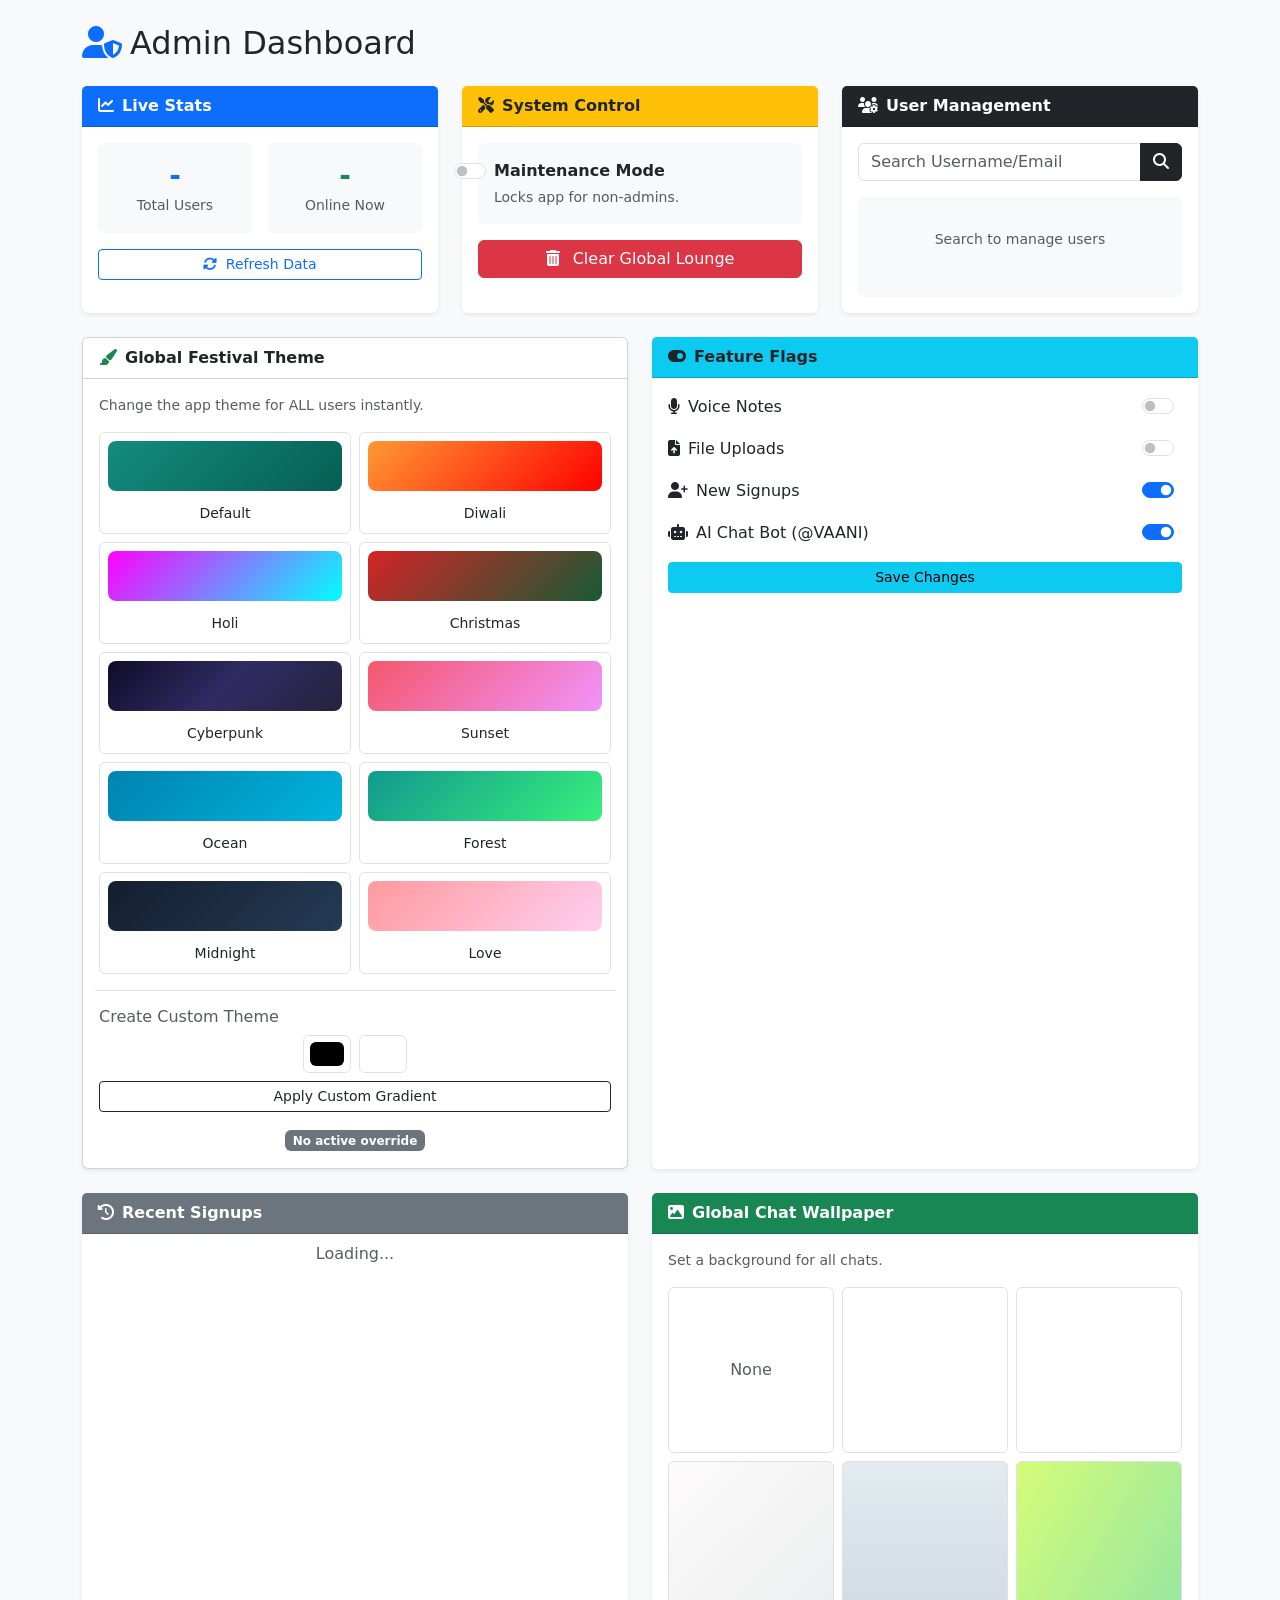
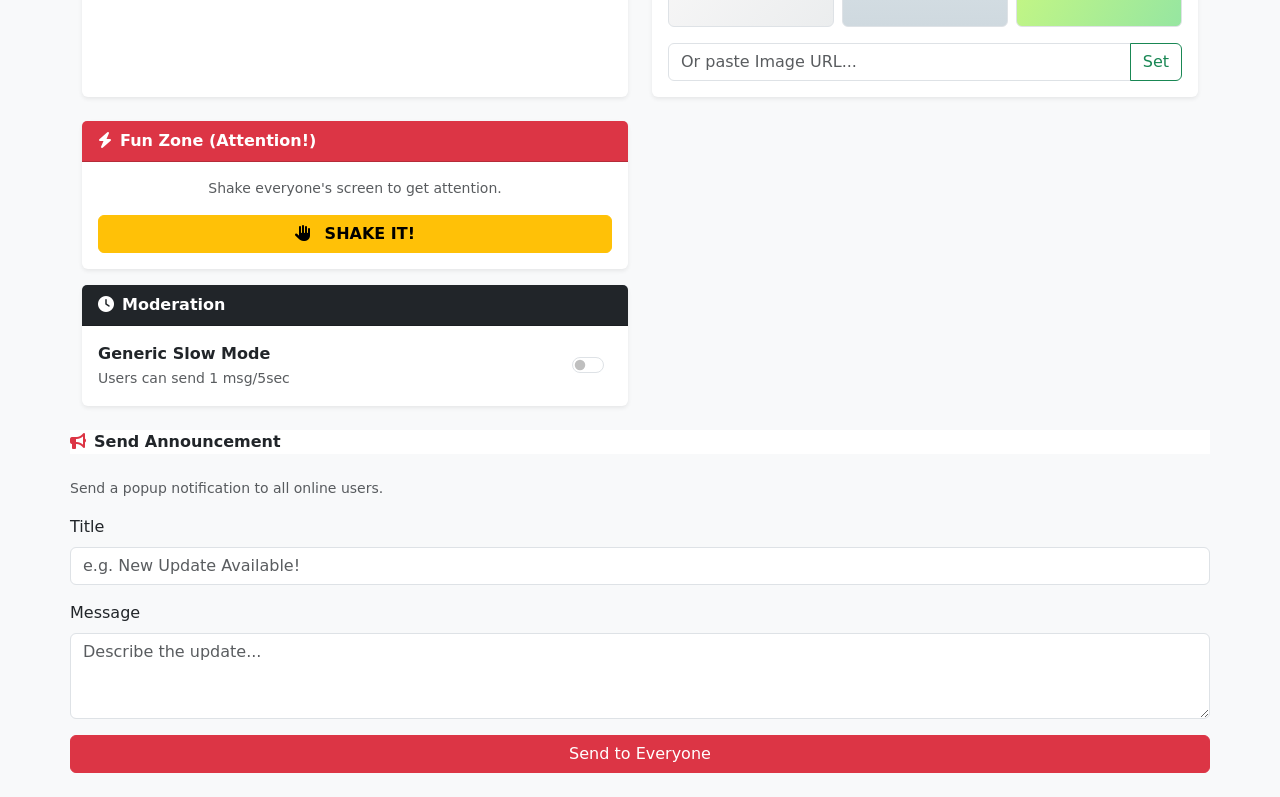
<file: templates/admin.html>
<!DOCTYPE html>
<html lang="en">

<head>
    <meta charset="UTF-8">
    <meta name="viewport" content="width=device-width, initial-scale=1.0">
    <title>VAANI Admin Dashboard</title>
    <link href="https://cdn.jsdelivr.net/npm/bootstrap@5.3.0/dist/css/bootstrap.min.css" rel="stylesheet">
    <link rel="stylesheet" href="https://cdnjs.cloudflare.com/ajax/libs/font-awesome/6.4.0/css/all.min.css">
    <style>
        body {
            background-color: #f8f9fa;
        }

        .admin-card {
            cursor: pointer;
            transition: transform 0.2s;
        }

        .admin-card:hover {
            transform: translateY(-5px);
        }

        .theme-preview {
            width: 100%;
            height: 50px;
            border-radius: 8px;
            margin-bottom: 10px;
        }
    </style>
</head>

<body class="p-4">
    <div class="container">
        <h2 class="mb-4"><i class="fas fa-user-shield text-primary me-2"></i>Admin Dashboard</h2>

        <div class="row g-4">
            <!-- System Statistics -->
            <div class="col-md-4">
                <div class="card shadow-sm h-100 border-0">
                    <div class="card-header bg-primary text-white fw-bold"><i class="fas fa-chart-line me-2"></i>Live
                        Stats</div>
                    <div class="card-body text-center">
                        <div class="row g-3">
                            <div class="col-6">
                                <div class="p-3 bg-light rounded">
                                    <h3 class="fw-bold text-primary mb-0" id="total-users">-</h3>
                                    <small class="text-muted">Total Users</small>
                                </div>
                            </div>
                            <div class="col-6">
                                <div class="p-3 bg-light rounded">
                                    <h3 class="fw-bold text-success mb-0" id="online-users">-</h3>
                                    <small class="text-muted">Online Now</small>
                                </div>
                            </div>
                            <div class="col-12">
                                <button class="btn btn-outline-primary w-100 btn-sm" onclick="refreshStats()"><i
                                        class="fas fa-sync-alt me-1"></i> Refresh Data</button>
                            </div>
                        </div>
                    </div>
                </div>
            </div>

            <!-- Maintenance Mode -->
            <div class="col-md-4">
                <div class="card shadow-sm h-100 border-0">
                    <div class="card-header bg-warning text-dark fw-bold"><i class="fas fa-tools me-2"></i>System
                        Control</div>
                    <div class="card-body">
                        <div class="form-check form-switch p-3 bg-light rounded mb-3">
                            <input class="form-check-input" type="checkbox" id="maintenance-toggle"
                                onchange="toggleMaintenance()">
                            <label class="form-check-label fw-bold" for="maintenance-toggle">Maintenance Mode</label>
                            <div class="small text-muted mt-1">Locks app for non-admins.</div>
                        </div>
                        <button class="btn btn-danger w-100" onclick="clearGlobalChat()"><i
                                class="fas fa-trash-alt me-2"></i> Clear Global Lounge</button>
                    </div>
                </div>
            </div>

            <!-- User Management -->
            <div class="col-md-4">
                <div class="card shadow-sm h-100 border-0">
                    <div class="card-header bg-dark text-white fw-bold"><i class="fas fa-users-cog me-2"></i>User
                        Management</div>
                    <div class="card-body">
                        <div class="input-group mb-3">
                            <input type="text" id="user-search" class="form-control"
                                placeholder="Search Username/Email">
                            <button class="btn btn-dark" onclick="searchUser()"><i class="fas fa-search"></i></button>
                        </div>
                        <div id="user-result" class="bg-light rounded p-2"
                            style="min-height: 100px; max-height: 200px; overflow-y: auto;">
                            <small class="text-muted d-block text-center mt-4">Search to manage users</small>
                        </div>
                    </div>
                </div>
            </div>

            <!-- Theme Manager -->
            <div class="col-md-6">
                <div class="card shadow-sm h-100">
                    <div class="card-header bg-white fw-bold"><i class="fas fa-paint-brush text-success me-2"></i>Global
                        Festival Theme</div>
                    <div class="card-body">
                        <p class="text-muted small">Change the app theme for ALL users instantly.</p>

                        <div class="row g-2">
                            <div class="col-6">
                                <div class="border p-2 rounded text-center admin-card" onclick="setTheme('default')">
                                    <div class="theme-preview"
                                        style="background: linear-gradient(135deg, #128C7E, #075E54);"></div>
                                    <small>Default</small>
                                </div>
                            </div>
                            <div class="col-6">
                                <div class="border p-2 rounded text-center admin-card" onclick="setTheme('diwali')">
                                    <div class="theme-preview"
                                        style="background: linear-gradient(135deg, #FF9933, #FF0000);"></div>
                                    <small>Diwali</small>
                                </div>
                            </div>
                            <div class="col-6">
                                <div class="border p-2 rounded text-center admin-card" onclick="setTheme('holi')">
                                    <div class="theme-preview"
                                        style="background: linear-gradient(135deg, #FF00FF, #00FFFF);"></div>
                                    <small>Holi</small>
                                </div>
                            </div>
                            <div class="col-6">
                                <div class="border p-2 rounded text-center admin-card" onclick="setTheme('christmas')">
                                    <div class="theme-preview"
                                        style="background: linear-gradient(135deg, #D42426, #165B33);"></div>
                                    <small>Christmas</small>
                                </div>
                            </div>
                            <div class="col-6">
                                <div class="border p-2 rounded text-center admin-card" onclick="setTheme('cyberpunk')">
                                    <div class="theme-preview"
                                        style="background: linear-gradient(135deg, #0f0c29, #302b63, #24243e);"></div>
                                    <small>Cyberpunk</small>
                                </div>
                            </div>
                            <div class="col-6">
                                <div class="border p-2 rounded text-center admin-card" onclick="setTheme('sunset')">
                                    <div class="theme-preview"
                                        style="background: linear-gradient(135deg, #F5576C, #F093FB);"></div>
                                    <small>Sunset</small>
                                </div>
                            </div>
                            <div class="col-6">
                                <div class="border p-2 rounded text-center admin-card" onclick="setTheme('ocean')">
                                    <div class="theme-preview"
                                        style="background: linear-gradient(135deg, #0083B0, #00B4DB);"></div>
                                    <small>Ocean</small>
                                </div>
                            </div>
                            <div class="col-6">
                                <div class="border p-2 rounded text-center admin-card" onclick="setTheme('forest')">
                                    <div class="theme-preview"
                                        style="background: linear-gradient(135deg, #11998e, #38ef7d);"></div>
                                    <small>Forest</small>
                                </div>
                            </div>
                            <div class="col-6">
                                <div class="border p-2 rounded text-center admin-card" onclick="setTheme('midnight')">
                                    <div class="theme-preview"
                                        style="background: linear-gradient(135deg, #141E30, #243B55);"></div>
                                    <small>Midnight</small>
                                </div>
                            </div>
                            <div class="col-6">
                                <div class="border p-2 rounded text-center admin-card" onclick="setTheme('love')">
                                    <div class="theme-preview"
                                        style="background: linear-gradient(135deg, #ff9a9e, #fecfef);"></div>
                                    <small>Love</small>
                                </div>
                            </div>

                            <!-- Custom Theme Divider -->
                            <div class="col-12 mt-3 pt-3 border-top">
                                <h6 class="text-muted mb-2">Create Custom Theme</h6>
                                <div class="d-flex gap-2 mb-2 justify-content-center">
                                    <input type="color" id="theme-color-1" class="form-control form-control-color"
                                        value="#000000" title="Start Color">
                                    <input type="color" id="theme-color-2" class="form-control form-control-color"
                                        value="#ffffff" title="End Color">
                                </div>
                                <button class="btn btn-sm btn-outline-dark w-100" onclick="setCustomTheme()">Apply
                                    Custom Gradient</button>
                            </div>
                        </div>

                        <div class="mt-3 text-center">
                            <span id="theme-status" class="badge bg-secondary">No active override</span>
                        </div>
                    </div>
                </div>
            </div>

            <!-- Feature Control -->
            <div class="col-md-6">
                <div class="card shadow-sm h-100 border-0">
                    <div class="card-header bg-info text-dark fw-bold"><i class="fas fa-toggle-on me-2"></i>Feature
                        Flags</div>
                    <div class="card-body">
                        <div class="d-flex justify-content-between align-items-center mb-3">
                            <span><i class="fas fa-microphone me-2"></i>Voice Notes</span>
                            <div class="form-check form-switch">
                                <input class="form-check-input" type="checkbox" id="toggle-voice">
                            </div>
                        </div>
                        <div class="d-flex justify-content-between align-items-center mb-3">
                            <span><i class="fas fa-file-upload me-2"></i>File Uploads</span>
                            <div class="form-check form-switch">
                                <input class="form-check-input" type="checkbox" id="toggle-uploads">
                            </div>
                        </div>
                        <div class="d-flex justify-content-between align-items-center">
                            <span><i class="fas fa-user-plus me-2"></i>New Signups</span>
                            <div class="form-check form-switch">
                                <input class="form-check-input" type="checkbox" id="toggle-signup" checked>
                            </div>
                        </div>
                        <div class="d-flex justify-content-between align-items-center mt-3">
                            <span><i class="fas fa-robot me-2"></i>AI Chat Bot (@VAANI)</span>
                            <div class="form-check form-switch">
                                <input class="form-check-input" type="checkbox" id="toggle-ai" checked>
                            </div>
                        </div>
                        <button class="btn btn-sm btn-info w-100 mt-3" onclick="saveFeatureFlags()">Save
                            Changes</button>
                    </div>
                </div>
            </div>

            <!-- Recent Activity -->
            <div class="col-md-6">
                <div class="card shadow-sm h-100 border-0">
                    <div class="card-header bg-secondary text-white fw-bold"><i class="fas fa-history me-2"></i>Recent
                        Signups</div>
                    <div class="card-body p-0">
                        <ul class="list-group list-group-flush" id="recent-activity-list">
                            <li class="list-group-item text-center text-muted">Loading...</li>
                        </ul>
                    </div>
                </div>
            </div>

            <!-- Chat Wallpaper -->
            <div class="col-md-6">
                <div class="card shadow-sm h-100 border-0">
                    <div class="card-header bg-success text-white fw-bold"><i class="fas fa-image me-2"></i>Global Chat
                        Wallpaper</div>
                    <div class="card-body">
                        <p class="small text-muted">Set a background for all chats.</p>
                        <div class="row g-2 mb-3">
                            <div class="col-4">
                                <div class="ratio ratio-1x1 border rounded bg-white cursor-pointer"
                                    onclick="setWallpaper('none')" title="None">
                                    <div class="d-flex align-items-center justify-content-center h-100 text-muted">None
                                    </div>
                                </div>
                            </div>
                            <div class="col-4">
                                <div class="ratio ratio-1x1 border rounded cursor-pointer"
                                    onclick="setWallpaper('https://i.pinimg.com/736x/8c/98/99/8c98994518b575bfd8c949e91d20548b.jpg')"
                                    style="background-image: url('https://i.pinimg.com/736x/8c/98/99/8c98994518b575bfd8c949e91d20548b.jpg'); background-size: cover;">
                                </div>
                            </div>
                            <div class="col-4">
                                <div class="ratio ratio-1x1 border rounded cursor-pointer"
                                    onclick="setWallpaper('https://i.pinimg.com/originals/97/c0/07/97c00759d90d786d9b6096d274ad3e07.png')"
                                    style="background-image: url('https://i.pinimg.com/originals/97/c0/07/97c00759d90d786d9b6096d274ad3e07.png'); background-size: cover;">
                                </div>
                            </div>
                            <!-- Gradients -->
                            <div class="col-4">
                                <div class="ratio ratio-1x1 border rounded cursor-pointer"
                                    onclick="setWallpaper('linear-gradient(135deg, #fdfbfb 0%, #ebedee 100%)')"
                                    style="background: linear-gradient(135deg, #fdfbfb 0%, #ebedee 100%);"></div>
                            </div>
                            <div class="col-4">
                                <div class="ratio ratio-1x1 border rounded cursor-pointer"
                                    onclick="setWallpaper('linear-gradient(to top, #cfd9df 0%, #e2ebf0 100%)')"
                                    style="background: linear-gradient(to top, #cfd9df 0%, #e2ebf0 100%);"></div>
                            </div>
                            <div class="col-4">
                                <div class="ratio ratio-1x1 border rounded cursor-pointer"
                                    onclick="setWallpaper('linear-gradient(120deg, #d4fc79 0%, #96e6a1 100%)')"
                                    style="background: linear-gradient(120deg, #d4fc79 0%, #96e6a1 100%);"></div>
                            </div>
                        </div>
                        <div class="input-group">
                            <input type="text" id="custom-wallpaper" class="form-control"
                                placeholder="Or paste Image URL...">
                            <button class="btn btn-outline-success"
                                onclick="setWallpaper(document.getElementById('custom-wallpaper').value)">Set</button>
                        </div>
                    </div>
                </div>
            </div>

            <!-- New Features: Fun & Moderation -->
            <div class="col-md-6">
                <div class="card shadow-sm mb-3 border-0">
                    <div class="card-header bg-danger text-white fw-bold"><i class="fas fa-bolt me-2"></i>Fun Zone
                        (Attention!)</div>
                    <div class="card-body text-center">
                        <p class="small text-muted">Shake everyone's screen to get attention.</p>
                        <button class="btn btn-warning w-100 fw-bold shake-btn" onclick="triggerShake()"><i
                                class="fas fa-hand-paper me-2"></i> SHAKE IT!</button>
                    </div>
                </div>

                <div class="card shadow-sm border-0">
                    <div class="card-header bg-dark text-white fw-bold"><i class="fas fa-clock me-2"></i>Moderation
                    </div>
                    <div class="card-body">
                        <div class="d-flex justify-content-between align-items-center">
                            <div>
                                <strong>Generic Slow Mode</strong>
                                <br><small class="text-muted">Users can send 1 msg/5sec</small>
                            </div>
                            <div class="form-check form-switch">
                                <input class="form-check-input" type="checkbox" id="toggle-slowmode"
                                    onchange="toggleSlowMode()">
                            </div>
                        </div>
                    </div>
                </div>
            </div>
            <div class="card-header bg-white fw-bold"><i class="fas fa-bullhorn text-danger me-2"></i>Send
                Announcement</div>
            <div class="card-body">
                <p class="text-muted small">Send a popup notification to all online users.</p>

                <div class="mb-3">
                    <label class="form-label">Title</label>
                    <input type="text" id="ann-title" class="form-control" placeholder="e.g. New Update Available!">
                </div>
                <div class="mb-3">
                    <label class="form-label">Message</label>
                    <textarea id="ann-message" class="form-control" rows="3"
                        placeholder="Describe the update..."></textarea>
                </div>
                <button class="btn btn-danger w-100" onclick="sendAnnouncement()">Send to Everyone</button>
            </div>
        </div>
    </div>
    </div>
    </div>

    <script src="https://cdn.socket.io/4.6.0/socket.io.min.js"></script>
    <script>
        const socket = io();

        // Initialize
        refreshStats();
        checkMaintenance();
        loadFeatureFlags();
        loadRecentActivity();

        function loadFeatureFlags() {
            fetch('/admin/feature_flags').then(r => r.json()).then(d => {
                document.getElementById('toggle-voice').checked = d.voice_notes;
                document.getElementById('toggle-uploads').checked = d.file_uploads;
                document.getElementById('toggle-signup').checked = d.signups;
                document.getElementById('toggle-slowmode').checked = d.slow_mode;
                document.getElementById('toggle-ai').checked = d.ai_bot;
            });
        }

        function saveFeatureFlags() {
            const data = {
                voice_notes: document.getElementById('toggle-voice').checked,
                file_uploads: document.getElementById('toggle-uploads').checked,
                signups: document.getElementById('toggle-signup').checked,
                slow_mode: document.getElementById('toggle-slowmode').checked,
                ai_bot: document.getElementById('toggle-ai').checked
            };
            fetch('/admin/update_flags', {
                method: 'POST',
                headers: { 'Content-Type': 'application/json' },
                body: JSON.stringify(data)
            }).then(() => alert('Feature flags updated!'));
        }

        // New Feature Functions
        function setWallpaper(val) {
            const wallpaper = val === 'none' ? 'none' : (val.includes('gradient') ? val : `url('${val}')`);
            if (confirm('Set this as global chat wallpaper?')) {
                fetch('/admin/set_wallpaper', {
                    method: 'POST',
                    headers: { 'Content-Type': 'application/json' },
                    body: JSON.stringify({ wallpaper: wallpaper })
                }).then(() => alert('Wallpaper Updated!'));
            }
        }

        function triggerShake() {
            if (confirm('Shake screen for ALL users?')) {
                fetch('/admin/trigger_shake', { method: 'POST' })
                    .then(() => alert('Shaking screens!'));
            }
        }

        function toggleSlowMode() {
            // Handled via saveFeatureFlags now, but can be standalone if needed.
            // Let's just trigger saveFeatureFlags when toggled for simplicity
            saveFeatureFlags();
        }

        function loadRecentActivity() {
            fetch('/admin/recent_activity').then(r => r.json()).then(users => {
                const list = document.getElementById('recent-activity-list');
                list.innerHTML = '';
                users.forEach(u => {
                    list.innerHTML += `
                        <li class="list-group-item d-flex justify-content-between align-items-center">
                            <div>
                                <strong>${u.username}</strong>
                                <br><small class="text-muted">${u.joined_at}</small>
                            </div>
                            <span class="badge bg-success rounded-pill">New</span>
                        </li>
                    `;
                });
            });
        }

        function refreshStats() {
            fetch('/admin/stats').then(r => r.json()).then(d => {
                document.getElementById('total-users').innerText = d.total;
                document.getElementById('online-users').innerText = d.online;
            });
        }

        function checkMaintenance() {
            fetch('/admin/maintenance_status').then(r => r.json()).then(d => {
                document.getElementById('maintenance-toggle').checked = d.active;
            });
        }

        function toggleMaintenance() {
            const active = document.getElementById('maintenance-toggle').checked;
            fetch('/admin/toggle_maintenance', {
                method: 'POST',
                headers: { 'Content-Type': 'application/json' },
                body: JSON.stringify({ active: active })
            }).then(() => alert('Maintenance Mode: ' + (active ? 'ON' : 'OFF')));
        }

        function clearGlobalChat() {
            if (confirm('Delete ALL messages from Global Lounge? This cannot be undone.')) {
                fetch('/admin/clear_global', { method: 'POST' })
                    .then(() => alert('Global Lounge Cleared!'));
            }
        }

        function searchUser() {
            const q = document.getElementById('user-search').value;
            fetch('/admin/search_user?q=' + q).then(r => r.json()).then(users => {
                const res = document.getElementById('user-result');
                res.innerHTML = '';
                if (users.length === 0) {
                    res.innerHTML = '<small class="text-muted d-block text-center mt-4">No users found</small>';
                    return;
                }
                users.forEach(u => {
                    res.innerHTML += `
                        <div class="d-flex justify-content-between align-items-center mb-2 p-2 border-bottom">
                            <div><strong>${u.username}</strong><br><small>${u.email}</small></div>
                            <button class="btn btn-sm btn-outline-danger" onclick="banUser('${u.id}')">Ban</button>
                        </div>
                    `;
                });
            });
        }

        function banUser(uid) {
            if (confirm('Ban this user?')) {
                fetch('/admin/ban_user', {
                    method: 'POST',
                    headers: { 'Content-Type': 'application/json' },
                    body: JSON.stringify({ user_id: uid })
                }).then(() => {
                    alert('User banned!');
                    searchUser(); // refresh
                });
            }
        }

        function setCustomTheme() {
            const color1 = document.getElementById('theme-color-1').value;
            const color2 = document.getElementById('theme-color-2').value;

            if (confirm('Apply Custom Theme?')) {
                fetch('/admin/set_theme', {
                    method: 'POST',
                    headers: { 'Content-Type': 'application/json' },
                    body: JSON.stringify({
                        theme: 'custom',
                        colors: { start: color1, end: color2 }
                    })
                })
                    .then(res => res.json())
                    .then(data => {
                        document.getElementById('theme-status').innerText = 'Active: Custom';
                        document.getElementById('theme-status').className = 'badge bg-primary';
                        alert('Custom theme applied!');
                    });
            }
        }

        function setTheme(themeName) {
            if (confirm('Apply ' + themeName + ' theme to ALL users?')) {
                fetch('/admin/set_theme', {
                    method: 'POST',
                    headers: { 'Content-Type': 'application/json' },
                    body: JSON.stringify({ theme: themeName })
                })
                    .then(res => res.json())
                    .then(data => {
                        document.getElementById('theme-status').innerText = 'Active: ' + themeName;
                        document.getElementById('theme-status').className = 'badge bg-success';
                        alert('Theme updated! All users will see it on refresh.');
                    });
            }
        }

        function sendAnnouncement() {
            const title = document.getElementById('ann-title').value;
            const message = document.getElementById('ann-message').value;

            if (!title || !message) return alert('Please fill both fields');

            if (confirm('Send this announcement to everyone?')) {
                socket.emit('admin_announcement', {
                    title: title,
                    message: message
                });
                alert('Sent!');
                document.getElementById('ann-title').value = '';
                document.getElementById('ann-message').value = '';
            }
        }
    </script>
</body>

</html>
</file>
